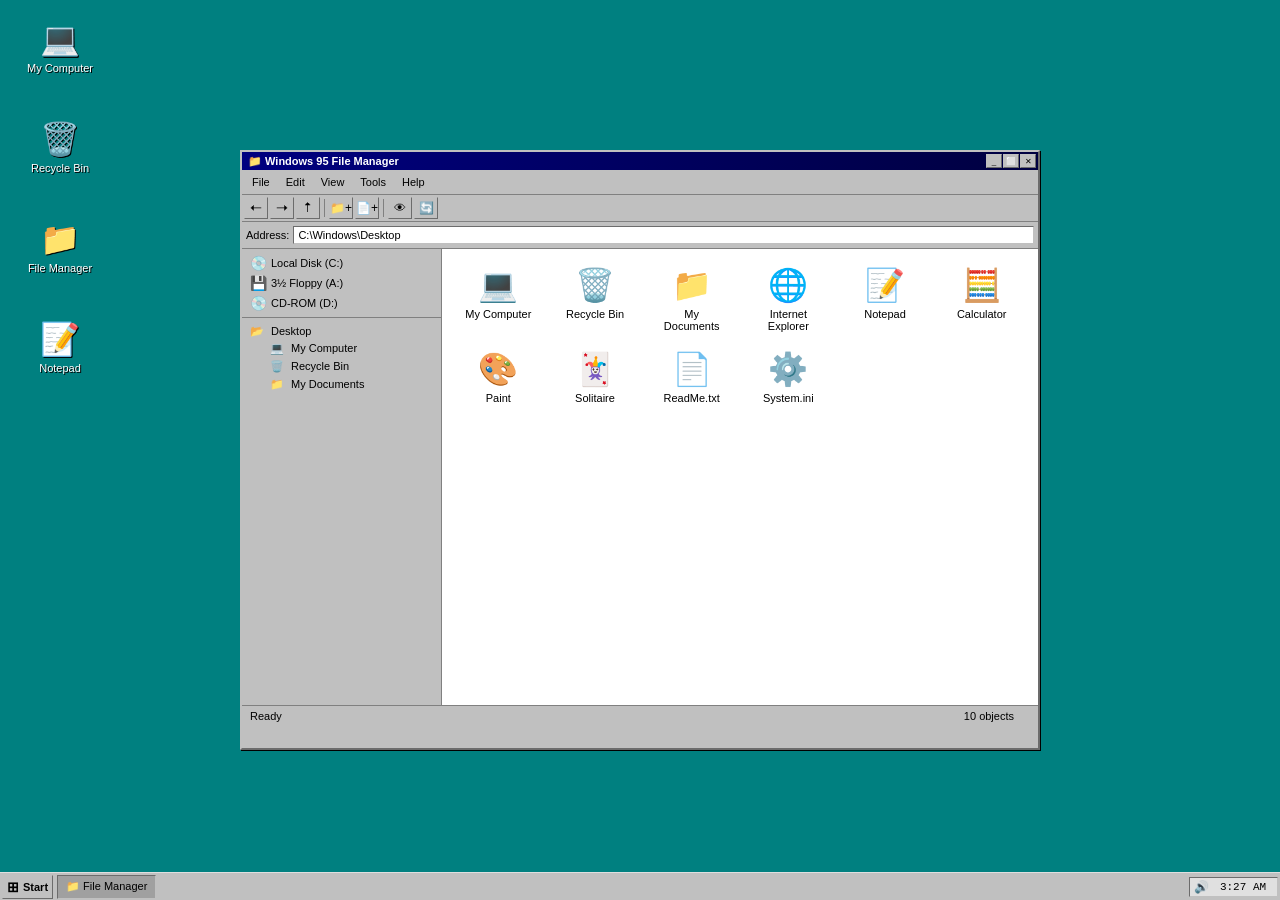
<file: index.html>
<!DOCTYPE html>
<html lang="en">
<head>
    <meta charset="UTF-8">
    <meta name="viewport" content="width=device-width, initial-scale=1.0">
    <title>Windows 95 File Manager</title>
    <link rel="stylesheet" href="styles.css">
    <link rel="icon" href="[data-uri]">
</head>
<body>
    <div class="desktop">
        <!-- Window Manager -->
        <div class="window file-manager" id="fileManager">
            <div class="title-bar">
                <div class="title-bar-text">📁 Windows 95 File Manager</div>
                <div class="title-bar-controls">
                    <button class="minimize-btn" onclick="minimizeWindow()">_</button>
                    <button class="maximize-btn" onclick="maximizeWindow()">⬜</button>
                    <button class="close-btn" onclick="closeWindow()">✕</button>
                </div>
            </div>
            
            <div class="menu-bar">
                <div class="menu-item" onclick="showMenu('file')">File</div>
                <div class="menu-item" onclick="showMenu('edit')">Edit</div>
                <div class="menu-item" onclick="showMenu('view')">View</div>
                <div class="menu-item" onclick="showMenu('tools')">Tools</div>
                <div class="menu-item" onclick="showMenu('help')">Help</div>
            </div>
            
            <div class="toolbar">
                <button class="toolbar-btn" onclick="goBack()" title="Back">🠐</button>
                <button class="toolbar-btn" onclick="goForward()" title="Forward">🠒</button>
                <button class="toolbar-btn" onclick="goUp()" title="Up">🠑</button>
                <div class="separator"></div>
                <button class="toolbar-btn" onclick="createFolder()" title="New Folder">📁+</button>
                <button class="toolbar-btn" onclick="createFile()" title="New File">📄+</button>
                <div class="separator"></div>
                <button class="toolbar-btn" onclick="toggleView()" title="Toggle View">👁</button>
                <button class="toolbar-btn" onclick="refresh()" title="Refresh">🔄</button>
            </div>
            
            <div class="address-bar">
                <label>Address:</label>
                <input type="text" id="addressInput" value="C:\Windows\Desktop" readonly onclick="editAddress()">
            </div>
            
            <div class="content-area">
                <div class="sidebar">
                    <div class="drive-list">
                        <div class="drive-item" onclick="navigateTo('C:')">
                            <span class="drive-icon">💿</span> Local Disk (C:)
                        </div>
                        <div class="drive-item" onclick="navigateTo('A:')">
                            <span class="drive-icon">💾</span> 3½ Floppy (A:)
                        </div>
                        <div class="drive-item" onclick="navigateTo('D:')">
                            <span class="drive-icon">💿</span> CD-ROM (D:)
                        </div>
                    </div>
                    
                    <div class="folder-tree">
                        <div class="tree-item expanded" onclick="toggleFolder(this)">
                            <span class="tree-icon">📂</span> Desktop
                            <div class="tree-children">
                                <div class="tree-item" onclick="navigateTo('Desktop/My Computer')">
                                    <span class="tree-icon">💻</span> My Computer
                                </div>
                                <div class="tree-item" onclick="navigateTo('Desktop/Recycle Bin')">
                                    <span class="tree-icon">🗑️</span> Recycle Bin
                                </div>
                                <div class="tree-item" onclick="navigateTo('Desktop/My Documents')">
                                    <span class="tree-icon">📁</span> My Documents
                                </div>
                            </div>
                        </div>
                    </div>
                </div>
                
                <div class="main-view">
                    <div class="file-list" id="fileList">
                        <!-- Files will be populated by JavaScript -->
                    </div>
                </div>
            </div>
            
            <div class="status-bar">
                <span id="statusText">Ready</span>
                <div class="status-info">
                    <span id="fileCount">0 objects</span>
                    <span id="selectedInfo"></span>
                </div>
            </div>
        </div>
        
        <!-- Desktop Icons -->
        <div class="desktop-icon" style="top: 20px; left: 20px;" ondblclick="openMyComputer()">
            <div class="icon">💻</div>
            <div class="icon-label">My Computer</div>
        </div>
        
        <div class="desktop-icon" style="top: 120px; left: 20px;" ondblclick="openRecycleBin()">
            <div class="icon">🗑️</div>
            <div class="icon-label">Recycle Bin</div>
        </div>
        
        <div class="desktop-icon" style="top: 220px; left: 20px;" ondblclick="openFileManager()">
            <div class="icon">📁</div>
            <div class="icon-label">File Manager</div>
        </div>
        
        <div class="desktop-icon" style="top: 320px; left: 20px;" ondblclick="openNotepad()">
            <div class="icon">📝</div>
            <div class="icon-label">Notepad</div>
        </div>
        
        <!-- Taskbar -->
        <div class="taskbar">
            <button class="start-button" onclick="toggleStartMenu()">
                <span class="start-icon">⊞</span> Start
            </button>
            
            <div class="taskbar-buttons" id="taskbarButtons">
                <button class="taskbar-button active" onclick="showWindow('fileManager')">
                    📁 File Manager
                </button>
            </div>
            
            <div class="system-tray">
                <div class="tray-icon" title="Volume">🔊</div>
                <div class="clock" id="clock"></div>
            </div>
        </div>
        
        <!-- Start Menu -->
        <div class="start-menu" id="startMenu">
            <div class="start-menu-header">
                <div class="start-menu-logo">Windows 95</div>
            </div>
            <div class="start-menu-items">
                <div class="start-menu-item" onclick="openProgram('calculator')">
                    🧮 Calculator
                </div>
                <div class="start-menu-item" onclick="openProgram('notepad')">
                    📝 Notepad
                </div>
                <div class="start-menu-item" onclick="openProgram('paint')">
                    🎨 Paint
                </div>
                <div class="start-menu-item" onclick="openProgram('solitaire')">
                    🃏 Solitaire
                </div>
                <div class="start-menu-separator"></div>
                <div class="start-menu-item" onclick="openProgram('settings')">
                    ⚙️ Settings
                </div>
                <div class="start-menu-item" onclick="openProgram('help')">
                    ❓ Help
                </div>
                <div class="start-menu-separator"></div>
                <div class="start-menu-item" onclick="shutdown()">
                    🔌 Shut Down...
                </div>
            </div>
        </div>
        
        <!-- Context Menus -->
        <div class="context-menu" id="contextMenu">
            <div class="menu-item" onclick="openFile()">Open</div>
            <div class="menu-item" onclick="cutFile()">Cut</div>
            <div class="menu-item" onclick="copyFile()">Copy</div>
            <div class="menu-item" onclick="pasteFile()">Paste</div>
            <div class="menu-separator"></div>
            <div class="menu-item" onclick="deleteFile()">Delete</div>
            <div class="menu-item" onclick="renameFile()">Rename</div>
            <div class="menu-separator"></div>
            <div class="menu-item" onclick="showProperties()">Properties</div>
        </div>
        
        <!-- Modal Dialogs -->
        <div class="modal" id="modal">
            <div class="modal-content">
                <div class="modal-title" id="modalTitle">Dialog</div>
                <div class="modal-body" id="modalBody">
                    <p>This is a modal dialog.</p>
                </div>
                <div class="modal-buttons">
                    <button class="btn-primary" onclick="closeModal()">OK</button>
                    <button class="btn-secondary" onclick="closeModal()">Cancel</button>
                </div>
            </div>
        </div>
    </div>
    
    <script src="script.js"></script>
</body>
</html>
</file>
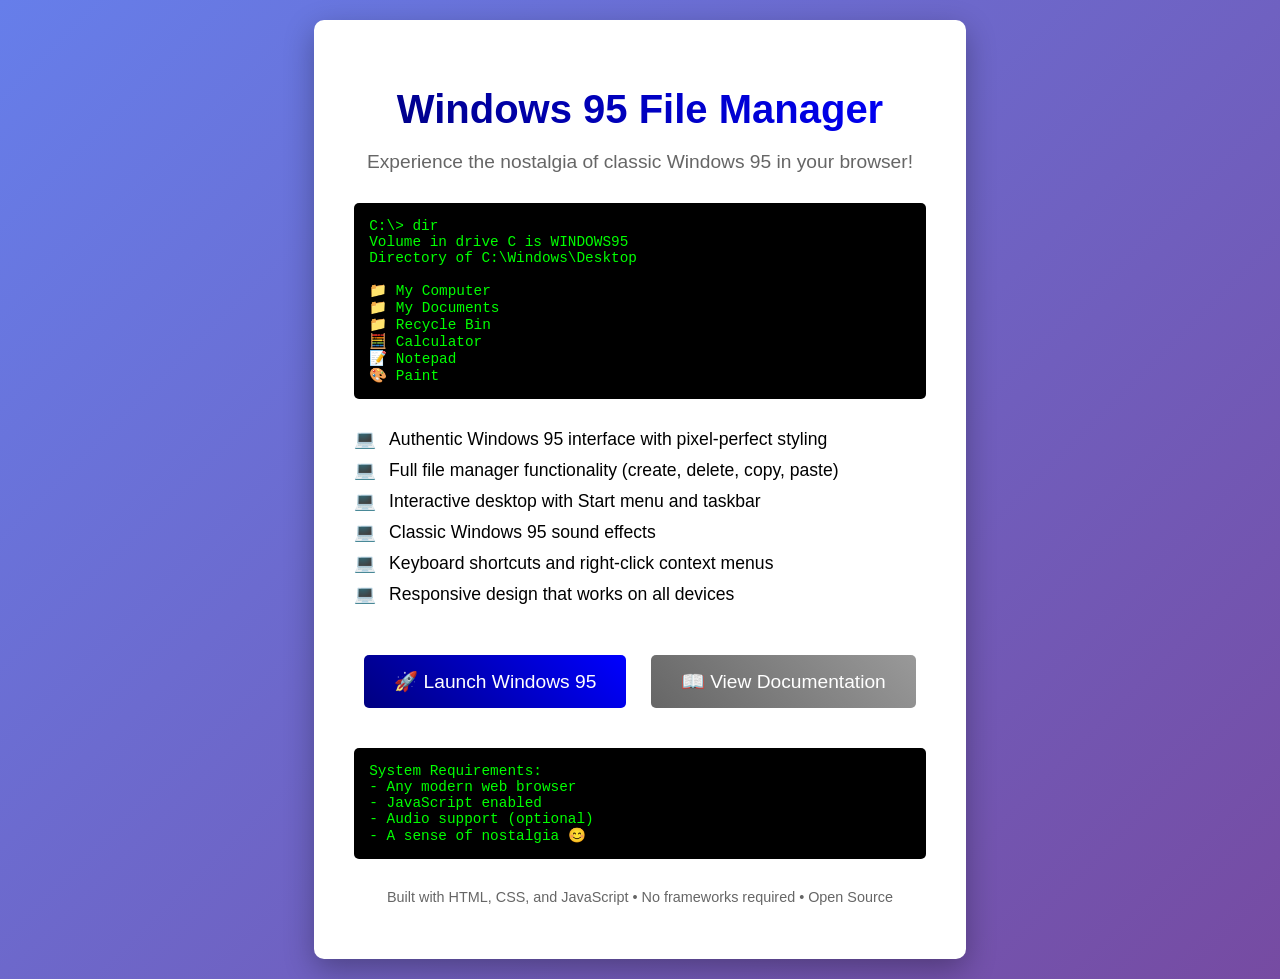
<file: demo.html>
<!DOCTYPE html>
<html lang="en">
<head>
    <meta charset="UTF-8">
    <meta name="viewport" content="width=device-width, initial-scale=1.0">
    <title>Windows 95 File Manager - Demo</title>
    <style>
        body {
            font-family: Arial, sans-serif;
            background: linear-gradient(135deg, #667eea 0%, #764ba2 100%);
            margin: 0;
            padding: 0;
            min-height: 100vh;
            display: flex;
            align-items: center;
            justify-content: center;
        }
        
        .demo-container {
            background: white;
            border-radius: 10px;
            box-shadow: 0 10px 30px rgba(0,0,0,0.3);
            padding: 40px;
            text-align: center;
            max-width: 600px;
            margin: 20px;
        }
        
        .demo-title {
            font-size: 2.5em;
            margin-bottom: 10px;
            background: linear-gradient(45deg, #000080, #0000ff);
            -webkit-background-clip: text;
            -webkit-text-fill-color: transparent;
            background-clip: text;
        }
        
        .demo-subtitle {
            font-size: 1.2em;
            color: #666;
            margin-bottom: 30px;
        }
        
        .features {
            text-align: left;
            margin: 30px 0;
        }
        
        .feature {
            margin: 10px 0;
            font-size: 1.1em;
        }
        
        .feature::before {
            content: "💻 ";
            margin-right: 8px;
        }
        
        .launch-button {
            background: linear-gradient(45deg, #000080, #0000ff);
            color: white;
            padding: 15px 30px;
            border: none;
            border-radius: 5px;
            font-size: 1.2em;
            cursor: pointer;
            transition: transform 0.2s;
            text-decoration: none;
            display: inline-block;
            margin: 20px 10px;
        }
        
        .launch-button:hover {
            transform: translateY(-2px);
            box-shadow: 0 5px 15px rgba(0,0,128,0.3);
        }
        
        .preview {
            margin: 30px 0;
            border: 2px solid #ddd;
            border-radius: 5px;
            overflow: hidden;
            box-shadow: 0 5px 15px rgba(0,0,0,0.1);
        }
        
        .preview img {
            width: 100%;
            height: auto;
            display: block;
        }
        
        .retro-text {
            font-family: 'Courier New', monospace;
            background: #000;
            color: #00ff00;
            padding: 15px;
            border-radius: 5px;
            margin: 20px 0;
            font-size: 0.9em;
            text-align: left;
        }
    </style>
</head>
<body>
    <div class="demo-container">
        <h1 class="demo-title">Windows 95 File Manager</h1>
        <p class="demo-subtitle">Experience the nostalgia of classic Windows 95 in your browser!</p>
        
        <div class="retro-text">
C:\> dir<br>
Volume in drive C is WINDOWS95<br>
Directory of C:\Windows\Desktop<br><br>
📁 My Computer<br>
📁 My Documents<br>
📁 Recycle Bin<br>
🧮 Calculator<br>
📝 Notepad<br>
🎨 Paint<br>
        </div>
        
        <div class="features">
            <div class="feature">Authentic Windows 95 interface with pixel-perfect styling</div>
            <div class="feature">Full file manager functionality (create, delete, copy, paste)</div>
            <div class="feature">Interactive desktop with Start menu and taskbar</div>
            <div class="feature">Classic Windows 95 sound effects</div>
            <div class="feature">Keyboard shortcuts and right-click context menus</div>
            <div class="feature">Responsive design that works on all devices</div>
        </div>
        
        <a href="index.html" class="launch-button">🚀 Launch Windows 95</a>
        <a href="README.md" class="launch-button" style="background: linear-gradient(45deg, #666, #999);">📖 View Documentation</a>
        
        <div class="retro-text">
System Requirements:<br>
- Any modern web browser<br>
- JavaScript enabled<br>
- Audio support (optional)<br>
- A sense of nostalgia 😊
        </div>
        
        <p style="margin-top: 30px; color: #666; font-size: 0.9em;">
            Built with HTML, CSS, and JavaScript • No frameworks required • Open Source
        </p>
    </div>
</body>
</html>
</file>
<file: styles.css>
/* Windows 95 CSS Styles */

* {
    box-sizing: border-box;
    margin: 0;
    padding: 0;
    font-family: 'MS Sans Serif', sans-serif;
    font-size: 11px;
}

body {
    background: #008080;
    background-image: 
        linear-gradient(45deg, #008080 25%, transparent 25%), 
        linear-gradient(-45deg, #008080 25%, transparent 25%), 
        linear-gradient(45deg, transparent 75%, #008080 75%), 
        linear-gradient(-45deg, transparent 75%, #008080 75%);
    background-size: 2px 2px;
    background-position: 0 0, 0 1px, 1px -1px, -1px 0px;
    overflow: hidden;
    height: 100vh;
    cursor: default;
    user-select: none;
}

.desktop {
    position: relative;
    width: 100vw;
    height: 100vh;
    overflow: hidden;
}

/* Window Styles */
.window {
    position: absolute;
    background: #c0c0c0;
    border: 2px outset #c0c0c0;
    min-width: 400px;
    min-height: 300px;
    box-shadow: 1px 1px 0px #000000;
    z-index: 100;
}

.file-manager {
    width: 800px;
    height: 600px;
    top: 50%;
    left: 50%;
    transform: translate(-50%, -50%);
}

.title-bar {
    background: linear-gradient(90deg, #000080, #000040);
    color: white;
    padding: 2px;
    display: flex;
    justify-content: space-between;
    align-items: center;
    height: 18px;
    font-weight: bold;
}

.title-bar-text {
    padding-left: 4px;
    font-size: 11px;
}

.title-bar-controls {
    display: flex;
    gap: 1px;
}

.title-bar-controls button {
    width: 16px;
    height: 14px;
    border: 1px outset #c0c0c0;
    background: #c0c0c0;
    font-size: 8px;
    cursor: pointer;
    display: flex;
    align-items: center;
    justify-content: center;
}

.title-bar-controls button:active {
    border: 1px inset #c0c0c0;
}

.close-btn:hover {
    background: #ff0000;
    color: white;
}

/* Menu Bar */
.menu-bar {
    background: #c0c0c0;
    border-bottom: 1px solid #808080;
    display: flex;
    padding: 2px;
}

.menu-item {
    padding: 4px 8px;
    cursor: pointer;
    font-size: 11px;
}

.menu-item:hover {
    background: #0000ff;
    color: white;
}

/* Toolbar */
.toolbar {
    background: #c0c0c0;
    border-bottom: 1px solid #808080;
    display: flex;
    align-items: center;
    padding: 2px;
    gap: 2px;
}

.toolbar-btn {
    width: 24px;
    height: 22px;
    border: 1px outset #c0c0c0;
    background: #c0c0c0;
    cursor: pointer;
    display: flex;
    align-items: center;
    justify-content: center;
    font-size: 12px;
}

.toolbar-btn:hover {
    border: 1px inset #c0c0c0;
}

.toolbar-btn:active {
    border: 1px inset #c0c0c0;
    background: #a0a0a0;
}

.separator {
    width: 1px;
    height: 18px;
    background: #808080;
    margin: 0 2px;
}

/* Address Bar */
.address-bar {
    background: #c0c0c0;
    padding: 4px;
    border-bottom: 1px solid #808080;
    display: flex;
    align-items: center;
    gap: 4px;
}

.address-bar label {
    font-size: 11px;
}

.address-bar input {
    flex: 1;
    padding: 2px 4px;
    border: 1px inset #c0c0c0;
    background: white;
    font-size: 11px;
    font-family: 'MS Sans Serif', sans-serif;
}

/* Content Area */
.content-area {
    display: flex;
    height: calc(100% - 140px);
    background: #c0c0c0;
}

.sidebar {
    width: 200px;
    background: #c0c0c0;
    border-right: 1px solid #808080;
    overflow-y: auto;
}

.drive-list {
    padding: 4px;
    border-bottom: 1px solid #808080;
}

.drive-item {
    padding: 2px 4px;
    cursor: pointer;
    display: flex;
    align-items: center;
    gap: 4px;
    font-size: 11px;
}

.drive-item:hover {
    background: #0000ff;
    color: white;
}

.drive-icon {
    font-size: 14px;
}

.folder-tree {
    padding: 4px;
}

.tree-item {
    padding: 1px 4px;
    cursor: pointer;
    font-size: 11px;
    line-height: 16px;
}

.tree-item:hover {
    background: #0000ff;
    color: white;
}

.tree-children {
    margin-left: 16px;
}

.tree-icon {
    margin-right: 4px;
}

.main-view {
    flex: 1;
    background: white;
    overflow: auto;
    padding: 4px;
}

.file-list {
    display: grid;
    grid-template-columns: repeat(auto-fill, minmax(80px, 1fr));
    gap: 8px;
    padding: 8px;
}

.file-item {
    display: flex;
    flex-direction: column;
    align-items: center;
    padding: 4px;
    cursor: pointer;
    border: 1px solid transparent;
    text-align: center;
    word-wrap: break-word;
}

.file-item:hover {
    border: 1px dotted #000000;
}

.file-item.selected {
    background: #0000ff;
    color: white;
    border: 1px dotted #ffffff;
}

.file-icon {
    font-size: 32px;
    margin-bottom: 4px;
}

.file-name {
    font-size: 11px;
    max-width: 70px;
    word-wrap: break-word;
    line-height: 12px;
}

/* Status Bar */
.status-bar {
    background: #c0c0c0;
    border-top: 1px solid #808080;
    padding: 2px 8px;
    display: flex;
    justify-content: space-between;
    align-items: center;
    height: 20px;
    font-size: 11px;
}

.status-info {
    display: flex;
    gap: 16px;
}

/* Desktop Icons */
.desktop-icon {
    position: absolute;
    width: 80px;
    text-align: center;
    cursor: pointer;
    color: white;
    text-shadow: 1px 1px 0px #000000;
}

.desktop-icon:hover .icon {
    filter: brightness(1.2);
}

.desktop-icon.selected {
    background: rgba(0, 0, 255, 0.3);
    border: 1px dotted white;
}

.icon {
    font-size: 32px;
    margin-bottom: 4px;
    display: block;
}

.icon-label {
    font-size: 11px;
    word-wrap: break-word;
    line-height: 12px;
}

/* Taskbar */
.taskbar {
    position: fixed;
    bottom: 0;
    left: 0;
    right: 0;
    height: 28px;
    background: #c0c0c0;
    border-top: 1px solid #dfdfdf;
    display: flex;
    align-items: center;
    padding: 2px;
    z-index: 1000;
}

.start-button {
    height: 24px;
    padding: 0 4px;
    border: 1px outset #c0c0c0;
    background: #c0c0c0;
    cursor: pointer;
    display: flex;
    align-items: center;
    gap: 4px;
    font-weight: bold;
    font-size: 11px;
}

.start-button:active,
.start-button.active {
    border: 1px inset #c0c0c0;
    background: #a0a0a0;
}

.start-icon {
    font-size: 14px;
}

.taskbar-buttons {
    flex: 1;
    display: flex;
    gap: 2px;
    margin-left: 4px;
}

.taskbar-button {
    height: 24px;
    padding: 0 8px;
    border: 1px outset #c0c0c0;
    background: #c0c0c0;
    cursor: pointer;
    font-size: 11px;
    max-width: 150px;
    overflow: hidden;
    text-overflow: ellipsis;
    white-space: nowrap;
}

.taskbar-button.active {
    border: 1px inset #c0c0c0;
    background: #a0a0a0;
}

.system-tray {
    display: flex;
    align-items: center;
    gap: 4px;
    padding: 0 4px;
    border: 1px inset #c0c0c0;
    background: #e0e0e0;
    height: 20px;
}

.tray-icon {
    font-size: 12px;
    cursor: pointer;
}

.clock {
    font-size: 11px;
    font-family: 'Courier New', monospace;
    min-width: 60px;
    text-align: center;
}

/* Start Menu */
.start-menu {
    position: fixed;
    bottom: 28px;
    left: 2px;
    width: 200px;
    background: #c0c0c0;
    border: 2px outset #c0c0c0;
    box-shadow: 2px 2px 4px rgba(0,0,0,0.3);
    display: none;
    z-index: 1001;
}

.start-menu.show {
    display: block;
}

.start-menu-header {
    background: linear-gradient(90deg, #000080, #000040);
    color: white;
    padding: 8px;
    font-size: 14px;
    font-weight: bold;
    writing-mode: vertical-rl;
    text-orientation: mixed;
    height: 200px;
    display: flex;
    align-items: center;
    justify-content: center;
}

.start-menu-items {
    padding: 2px;
}

.start-menu-item {
    padding: 4px 8px;
    cursor: pointer;
    font-size: 11px;
    display: flex;
    align-items: center;
    gap: 8px;
}

.start-menu-item:hover {
    background: #0000ff;
    color: white;
}

.start-menu-separator {
    height: 1px;
    background: #808080;
    margin: 2px 8px;
}

/* Context Menu */
.context-menu {
    position: fixed;
    background: #c0c0c0;
    border: 2px outset #c0c0c0;
    box-shadow: 2px 2px 4px rgba(0,0,0,0.3);
    display: none;
    z-index: 1002;
    min-width: 120px;
}

.context-menu.show {
    display: block;
}

.context-menu .menu-item {
    padding: 4px 16px;
    cursor: pointer;
    font-size: 11px;
}

.context-menu .menu-item:hover {
    background: #0000ff;
    color: white;
}

.menu-separator {
    height: 1px;
    background: #808080;
    margin: 2px 8px;
}

/* Modal Dialog */
.modal {
    position: fixed;
    top: 0;
    left: 0;
    width: 100%;
    height: 100%;
    background: rgba(0, 0, 0, 0.3);
    display: none;
    z-index: 2000;
    align-items: center;
    justify-content: center;
}

.modal.show {
    display: flex;
}

.modal-content {
    background: #c0c0c0;
    border: 2px outset #c0c0c0;
    min-width: 300px;
    max-width: 500px;
    box-shadow: 2px 2px 4px rgba(0,0,0,0.3);
}

.modal-title {
    background: linear-gradient(90deg, #000080, #000040);
    color: white;
    padding: 4px 8px;
    font-weight: bold;
    font-size: 11px;
}

.modal-body {
    padding: 16px;
    font-size: 11px;
    line-height: 16px;
}

.modal-buttons {
    padding: 8px 16px;
    display: flex;
    justify-content: flex-end;
    gap: 8px;
    border-top: 1px solid #808080;
}

.btn-primary,
.btn-secondary {
    padding: 4px 16px;
    border: 1px outset #c0c0c0;
    background: #c0c0c0;
    cursor: pointer;
    font-size: 11px;
    min-width: 60px;
}

.btn-primary:active,
.btn-secondary:active {
    border: 1px inset #c0c0c0;
}

/* Animations */
@keyframes windowOpen {
    from {
        opacity: 0;
        transform: translate(-50%, -50%) scale(0.8);
    }
    to {
        opacity: 1;
        transform: translate(-50%, -50%) scale(1);
    }
}

.window.opening {
    animation: windowOpen 0.2s ease-out;
}

/* Scrollbars */
::-webkit-scrollbar {
    width: 16px;
    height: 16px;
}

::-webkit-scrollbar-track {
    background: #c0c0c0;
    border: 1px inset #c0c0c0;
}

::-webkit-scrollbar-thumb {
    background: #c0c0c0;
    border: 1px outset #c0c0c0;
}

::-webkit-scrollbar-thumb:hover {
    background: #a0a0a0;
}

::-webkit-scrollbar-corner {
    background: #c0c0c0;
}

/* Responsive adjustments */
@media (max-width: 900px) {
    .file-manager {
        width: 95vw;
        height: 90vh;
        top: 5vh;
        left: 2.5vw;
        transform: none;
    }
}

@media (max-width: 600px) {
    .sidebar {
        width: 150px;
    }
    
    .file-list {
        grid-template-columns: repeat(auto-fill, minmax(60px, 1fr));
        gap: 4px;
    }
    
    .desktop-icon {
        width: 60px;
    }
    
    .icon {
        font-size: 24px;
    }
    
    .icon-label {
        font-size: 10px;
    }
}
</file>
